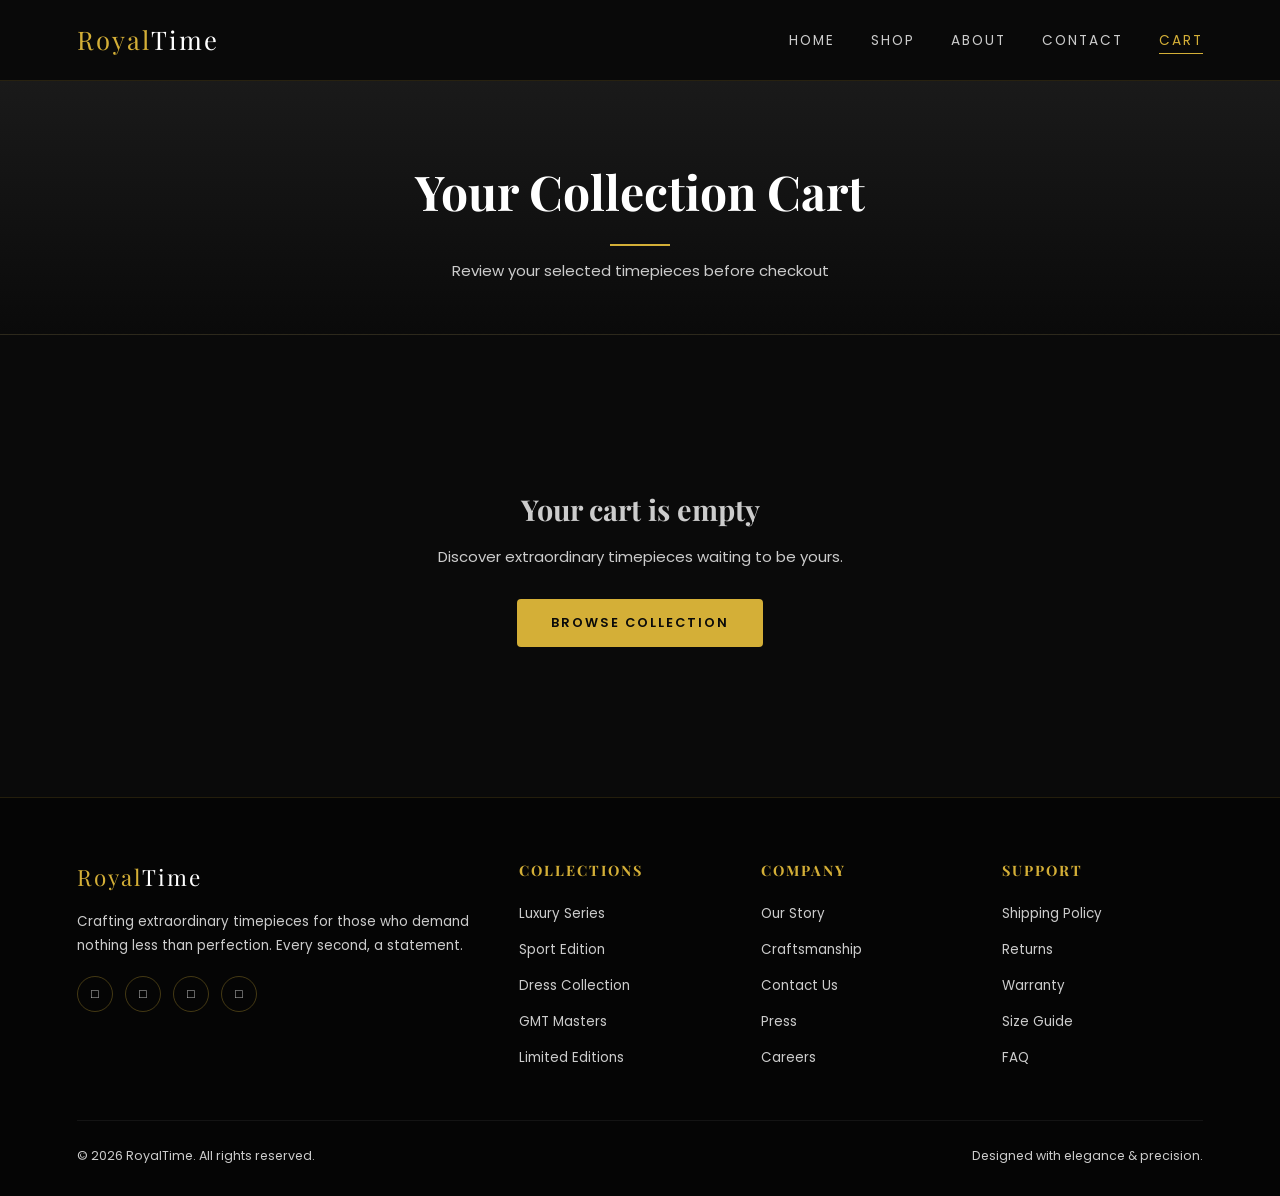
<file: cart.html>
<!DOCTYPE html>
<html lang="en">
<head>
  <meta charset="UTF-8">
  <meta name="viewport" content="width=device-width, initial-scale=1.0">
  <title>Your Cart – RoyalTime</title>
  <link rel="stylesheet" href="style.css">
  <link rel="preconnect" href="https://fonts.googleapis.com">
</head>
<body>
<div id="loader"><div class="loader-ring"></div></div><nav>
  <a class="nav-logo" href="index.html">Royal<span>Time</span></a>
  <ul class="nav-links">
    <li><a href="index.html">Home</a></li>
    <li><a href="shop.html">Shop</a></li>
    <li><a href="about.html">About</a></li>
    <li><a href="contact.html">Contact</a></li>
    <li><a href="cart.html" class="cart-link">Cart <span class="cart-count" style="display:none">0</span></a></li>
  </ul>
  <div class="hamburger"><span></span><span></span><span></span></div>
</nav>
<div class="page-hero">
  <h1>Your Collection Cart</h1>
  <div class="gold-line" style="margin:12px auto;"></div>
  <p>Review your selected timepieces before checkout</p>
</div>

<section class="cart-section">
  <div id="cart-empty" class="empty-cart" style="display:none;">
    <h2>Your cart is empty</h2>
    <p>Discover extraordinary timepieces waiting to be yours.</p>
    <a href="shop.html" class="btn btn-gold">Browse Collection</a>
  </div>

  <div class="cart-grid">
    <div id="cart-table-wrap" class="cart-table-wrap">
      <table class="cart-table">
        <thead>
          <tr>
            <th>Timepiece</th>
            <th>Price</th>
            <th>Quantity</th>
            <th>Subtotal</th>
            <th></th>
          </tr>
        </thead>
        <tbody id="cart-body"></tbody>
      </table>
    </div>

    <div class="cart-summary" id="cart-summary">
      <h3>Order Summary</h3>
      <div class="summary-row"><span>Subtotal</span><span id="cart-subtotal">$0</span></div>
      <div class="summary-row"><span>Shipping</span><span id="cart-shipping">$50</span></div>
      <div class="summary-row"><span style="font-size:.75rem;color:#888;">Orders over $5,000 qualify for free shipping</span></div>
      <div class="summary-row total"><span>Total</span><span class="gold" id="cart-total">$0</span></div>
      <button class="btn btn-gold checkout-btn" onclick="checkout()">Proceed to Checkout</button>
      <a href="shop.html" style="display:block;text-align:center;margin-top:14px;font-size:.8rem;color:#ccc;">← Continue Shopping</a>
    </div>
  </div>
</section>

<!-- Checkout Success Modal -->
<div class="success-modal" id="checkout-modal">
  <div class="success-modal-box">
    <div class="success-icon">✨</div>
    <button class="btn checkout-btn" onclick="openCheckoutForm()">Proceed to Checkout</button>

<div id="checkout-details-modal" class="modal">
  <div class="modal-content">
    <span class="close-btn" onclick="closeCheckoutForm()">&times;</span>
    <h2 style="margin-bottom: 20px;">Shipping Details</h2>
    <p style="margin-bottom: 20px; color: #666;">Please enter your details to complete your RoyalTime order.</p>
    
    <form id="shipping-form" style="display: flex; flex-direction: column; gap: 15px;">
      <input type="text" id="userName" placeholder="Full Name" required style="padding: 10px; border: 1px solid #ddd; border-radius: 4px;">
      <input type="email" id="userEmail" placeholder="Email Address" required style="padding: 10px; border: 1px solid #ddd; border-radius: 4px;">
      <input type="text" id="userCity" placeholder="City / Location" required style="padding: 10px; border: 1px solid #ddd; border-radius: 4px;">
      <textarea id="userAddress" placeholder="Full Shipping Address" rows="3" required style="padding: 10px; border: 1px solid #ddd; border-radius: 4px; resize: none;"></textarea>
      
      <button type="submit" class="btn" style="margin-top: 10px;">Place Order</button>
    </form>
  </div>
</div>

<div id="checkout-modal" class="modal">...</div>
    <h2>Order Confirmed!</h2>
    <p>Thank you for choosing RoyalTime. Your timepiece will be prepared with the utmost care and dispatched within 3–5 business days.</p>
    <button class="btn btn-gold" onclick="closeModal()">Continue Shopping</button>
  </div>
</div>
<footer>
  <div class="footer-top">
    <div class="footer-brand">
      <a class="nav-logo" href="index.html">Royal<span>Time</span></a>
      <p>Crafting extraordinary timepieces for those who demand nothing less than perfection. Every second, a statement.</p>
      <div class="social-links">
        <a href="#" title="Instagram">&#x25A1;</a>
        <a href="#" title="Twitter">&#x25A1;</a>
        <a href="#" title="Facebook">&#x25A1;</a>
        <a href="#" title="YouTube">&#x25A1;</a>
      </div>
    </div>
    <div class="footer-col">
      <h4>Collections</h4>
      <ul>
        <li><a href="shop.html">Luxury Series</a></li>
        <li><a href="shop.html">Sport Edition</a></li>
        <li><a href="shop.html">Dress Collection</a></li>
        <li><a href="shop.html">GMT Masters</a></li>
        <li><a href="shop.html">Limited Editions</a></li>
      </ul>
    </div>
    <div class="footer-col">
      <h4>Company</h4>
      <ul>
        <li><a href="about.html">Our Story</a></li>
        <li><a href="about.html">Craftsmanship</a></li>
        <li><a href="contact.html">Contact Us</a></li>
        <li><a href="#">Press</a></li>
        <li><a href="#">Careers</a></li>
      </ul>
    </div>
    <div class="footer-col">
      <h4>Support</h4>
      <ul>
        <li><a href="#">Shipping Policy</a></li>
        <li><a href="#">Returns</a></li>
        <li><a href="#">Warranty</a></li>
        <li><a href="#">Size Guide</a></li>
        <li><a href="#">FAQ</a></li>
      </ul>
    </div>
  </div>
  <div class="footer-bottom">
    <p>&copy; 2026 RoyalTime. All rights reserved.</p>
    <p>Designed with elegance &amp; precision.</p>
  </div>
</footer>
<div id="toast" class="toast"></div>
<script src="script.js"></script></body></html>
</file>
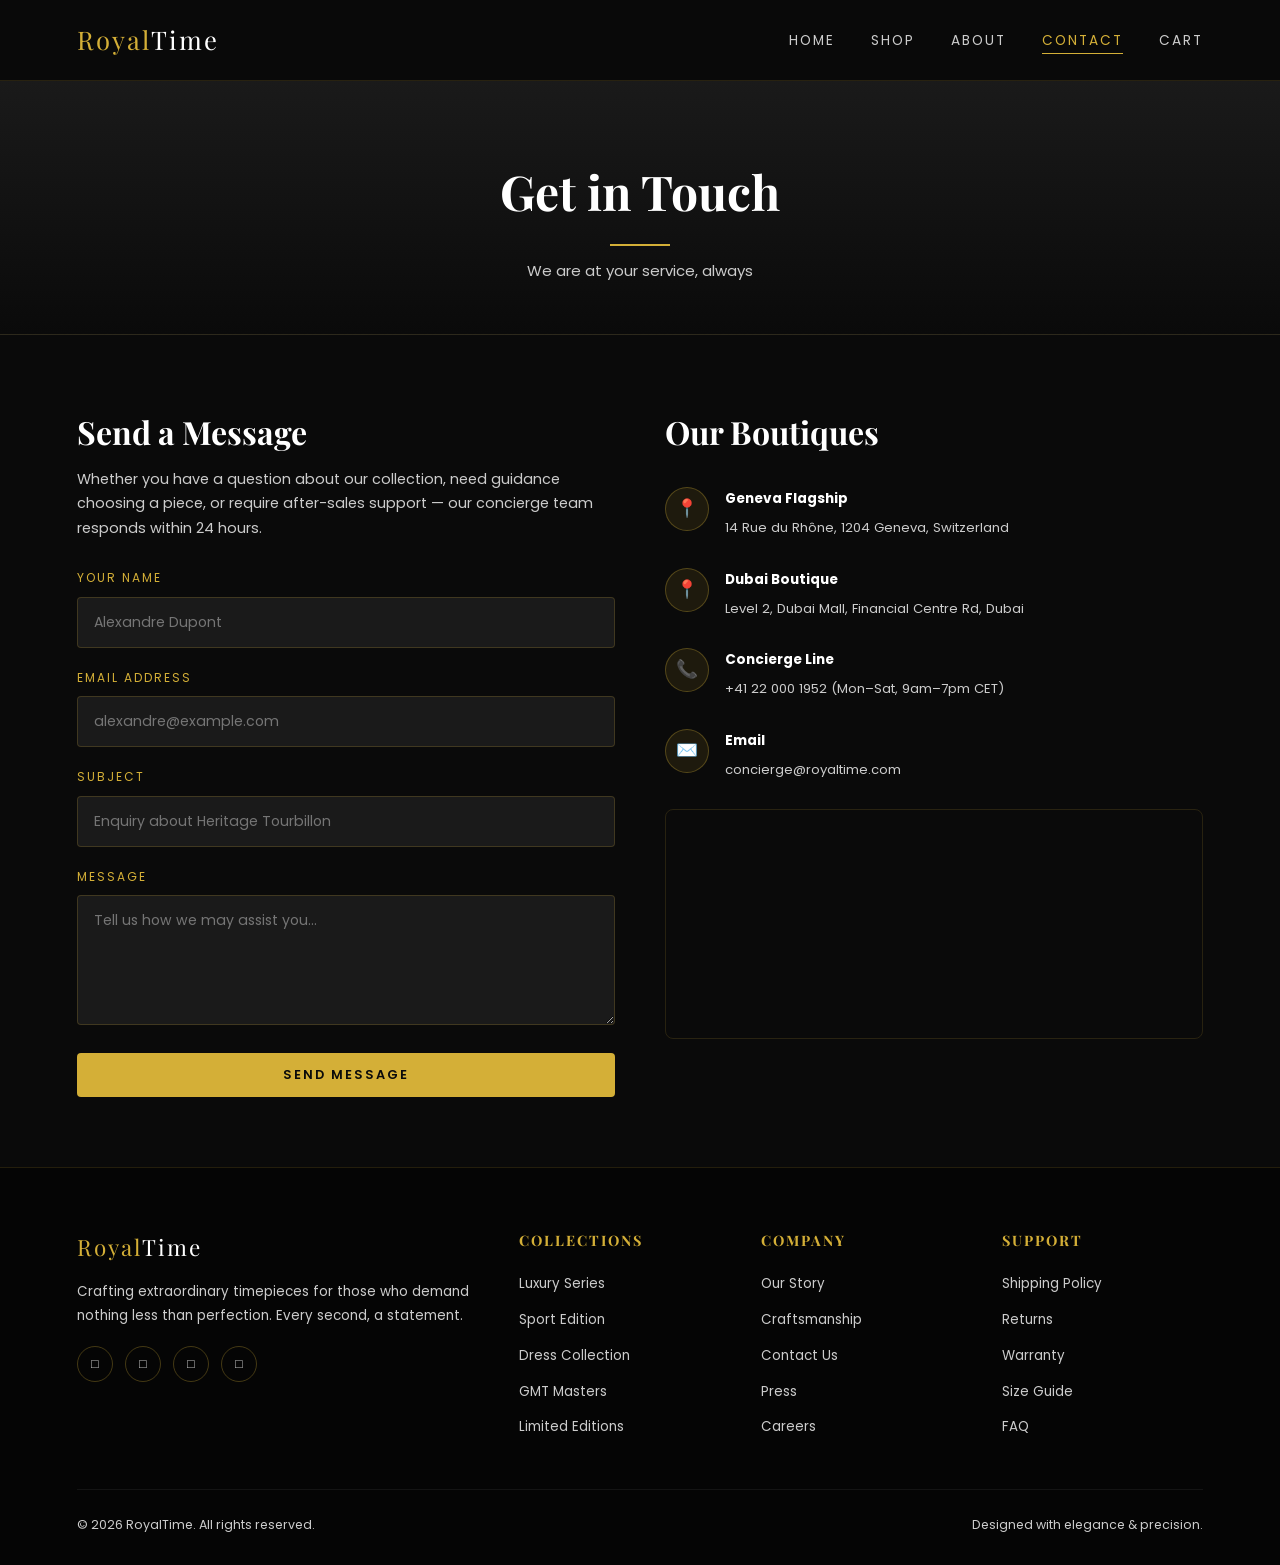
<file: contact.html>
<!DOCTYPE html>
<html lang="en">
<head>
  <meta charset="UTF-8">
  <meta name="viewport" content="width=device-width, initial-scale=1.0">
  <title>Contact – RoyalTime</title>
  <link rel="stylesheet" href="style.css">
  <link rel="preconnect" href="https://fonts.googleapis.com">
</head>
<body>
<div id="loader"><div class="loader-ring"></div></div><nav>
  <a class="nav-logo" href="index.html">Royal<span>Time</span></a>
  <ul class="nav-links">
    <li><a href="index.html">Home</a></li>
    <li><a href="shop.html">Shop</a></li>
    <li><a href="about.html">About</a></li>
    <li><a href="contact.html">Contact</a></li>
    <li><a href="cart.html" class="cart-link">Cart <span class="cart-count" style="display:none">0</span></a></li>
  </ul>
  <div class="hamburger"><span></span><span></span><span></span></div>
</nav>
<div class="page-hero">
  <h1>Get in Touch</h1>
  <div class="gold-line" style="margin:12px auto;"></div>
  <p>We are at your service, always</p>
</div>

<section class="contact-section">
  <div class="contact-form-wrap">
    <h2>Send a Message</h2>
    <p>Whether you have a question about our collection, need guidance choosing a piece, or require after-sales support — our concierge team responds within 24 hours.</p>
    <form id="contact-form">
      <div class="form-group">
        <label>Your Name</label>
        <input type="text" placeholder="Alexandre Dupont" required>
      </div>
      <div class="form-group">
        <label>Email Address</label>
        <input type="email" placeholder="alexandre@example.com" required>
      </div>
      <div class="form-group">
        <label>Subject</label>
        <input type="text" placeholder="Enquiry about Heritage Tourbillon">
      </div>
      <div class="form-group">
        <label>Message</label>
        <textarea placeholder="Tell us how we may assist you…" required></textarea>
      </div>
      <button type="submit" class="btn btn-gold" style="width:100%;">Send Message</button>
    </form>
  </div>

  <div class="contact-info-wrap">
    <h2>Our Boutiques</h2>
    <div class="info-item">
      <div class="info-icon">📍</div>
      <div>
        <strong>Geneva Flagship</strong>
        <span>14 Rue du Rhône, 1204 Geneva, Switzerland</span>
      </div>
    </div>
    <div class="info-item">
      <div class="info-icon">📍</div>
      <div>
        <strong>Dubai Boutique</strong>
        <span>Level 2, Dubai Mall, Financial Centre Rd, Dubai</span>
      </div>
    </div>
    <div class="info-item">
      <div class="info-icon">📞</div>
      <div>
        <strong>Concierge Line</strong>
        <span>+41 22 000 1952 (Mon–Sat, 9am–7pm CET)</span>
      </div>
    </div>
    <div class="info-item">
      <div class="info-icon">✉️</div>
      <div>
        <strong>Email</strong>
        <span>concierge@royaltime.com</span>
      </div>
    </div>
    <div class="map-placeholder">
      <iframe
        src="https://www.openstreetmap.org/export/embed.html?bbox=6.14,46.19,6.18,46.21&layer=mapnik"
        allowfullscreen loading="lazy">
      </iframe>
    </div>
  </div>
</section>
<footer>
  <div class="footer-top">
    <div class="footer-brand">
      <a class="nav-logo" href="index.html">Royal<span>Time</span></a>
      <p>Crafting extraordinary timepieces for those who demand nothing less than perfection. Every second, a statement.</p>
      <div class="social-links">
        <a href="#" title="Instagram">&#x25A1;</a>
        <a href="#" title="Twitter">&#x25A1;</a>
        <a href="#" title="Facebook">&#x25A1;</a>
        <a href="#" title="YouTube">&#x25A1;</a>
      </div>
    </div>
    <div class="footer-col">
      <h4>Collections</h4>
      <ul>
        <li><a href="shop.html">Luxury Series</a></li>
        <li><a href="shop.html">Sport Edition</a></li>
        <li><a href="shop.html">Dress Collection</a></li>
        <li><a href="shop.html">GMT Masters</a></li>
        <li><a href="shop.html">Limited Editions</a></li>
      </ul>
    </div>
    <div class="footer-col">
      <h4>Company</h4>
      <ul>
        <li><a href="about.html">Our Story</a></li>
        <li><a href="about.html">Craftsmanship</a></li>
        <li><a href="contact.html">Contact Us</a></li>
        <li><a href="#">Press</a></li>
        <li><a href="#">Careers</a></li>
      </ul>
    </div>
    <div class="footer-col">
      <h4>Support</h4>
      <ul>
        <li><a href="#">Shipping Policy</a></li>
        <li><a href="#">Returns</a></li>
        <li><a href="#">Warranty</a></li>
        <li><a href="#">Size Guide</a></li>
        <li><a href="#">FAQ</a></li>
      </ul>
    </div>
  </div>
  <div class="footer-bottom">
    <p>&copy; 2026 RoyalTime. All rights reserved.</p>
    <p>Designed with elegance &amp; precision.</p>
  </div>
</footer>
<div id="toast" class="toast"></div>
<script src="script.js"></script></body></html>
</file>
<file: style.css>
/* ===== IMPORTS ===== */
@import url('https://fonts.googleapis.com/css2?family=Playfair+Display:ital,wght@0,400;0,600;0,700;0,900;1,400&family=Poppins:wght@300;400;500;600&display=swap');

/* ===== RESET & BASE ===== */
*, *::before, *::after { margin: 0; padding: 0; box-sizing: border-box; }

:root {
  --black:  #0A0A0A;
  --gold:   #D4AF37;
  --gold2:  #b8960c;
  --white:  #FFFFFF;
  --gray:   #1a1a1a;
  --gray2:  #2a2a2a;
  --text:   #ccc;
  --radius: 4px;
}

html { scroll-behavior: smooth; }

body {
  background: var(--black);
  color: var(--white);
  font-family: 'Poppins', sans-serif;
  font-size: 15px;
  line-height: 1.7;
}

a { text-decoration: none; color: inherit; }
img { max-width: 100%; display: block; }
ul { list-style: none; }
h1,h2,h3,h4 { font-family: 'Playfair Display', serif; }

/* ===== LOADER ===== */
#loader {
  position: fixed; inset: 0;
  background: var(--black);
  display: flex; align-items: center; justify-content: center;
  z-index: 9999;
  transition: opacity .6s ease;
}
#loader.hide { opacity: 0; pointer-events: none; }
.loader-ring {
  width: 60px; height: 60px;
  border: 3px solid var(--gray2);
  border-top-color: var(--gold);
  border-radius: 50%;
  animation: spin 1s linear infinite;
}
@keyframes spin { to { transform: rotate(360deg); } }

/* ===== NAVBAR ===== */
nav {
  position: sticky; top: 0; z-index: 100;
  display: flex; align-items: center; justify-content: space-between;
  padding: 18px 6%;
  background: rgba(10,10,10,.95);
  border-bottom: 1px solid rgba(212,175,55,.15);
  backdrop-filter: blur(10px);
}
.nav-logo {
  font-family: 'Playfair Display', serif;
  font-size: 1.6rem;
  color: var(--gold);
  letter-spacing: 2px;
}
.nav-logo span { color: var(--white); }
.nav-links { display: flex; gap: 36px; }
.nav-links a {
  font-size: .85rem;
  letter-spacing: 2px;
  text-transform: uppercase;
  color: var(--text);
  position: relative;
  transition: color .3s;
}
.nav-links a::after {
  content: '';
  position: absolute; bottom: -4px; left: 0;
  width: 0; height: 1px;
  background: var(--gold);
  transition: width .3s;
}
.nav-links a:hover, .nav-links a.active { color: var(--gold); }
.nav-links a:hover::after, .nav-links a.active::after { width: 100%; }
.cart-link { position: relative; }
.cart-count {
  position: absolute; top: -8px; right: -10px;
  background: var(--gold); color: var(--black);
  font-size: .65rem; font-weight: 600;
  width: 18px; height: 18px;
  border-radius: 50%;
  display: flex; align-items: center; justify-content: center;
}
.hamburger { display: none; flex-direction: column; gap: 5px; cursor: pointer; }
.hamburger span { width: 24px; height: 2px; background: var(--white); transition: .3s; }

/* ===== GOLD DIVIDER ===== */
.gold-line {
  width: 60px; height: 2px;
  background: var(--gold);
  margin: 12px auto 0;
}

/* ===== SECTION HEADER ===== */
.section-header { text-align: center; margin-bottom: 50px; }
.section-header h2 { font-size: 2.4rem; letter-spacing: 1px; }
.section-header p { color: var(--text); margin-top: 12px; font-size: .9rem; letter-spacing: 1px; }

/* ===== BUTTONS ===== */
.btn {
  display: inline-block;
  padding: 13px 34px;
  font-family: 'Poppins', sans-serif;
  font-size: .8rem;
  letter-spacing: 2px;
  text-transform: uppercase;
  border: none;
  cursor: pointer;
  transition: all .3s;
  border-radius: var(--radius);
}
.btn-gold {
  background: var(--gold);
  color: var(--black);
  font-weight: 600;
}
.btn-gold:hover { background: var(--gold2); transform: translateY(-2px); box-shadow: 0 8px 24px rgba(212,175,55,.3); }
.btn-outline {
  background: transparent;
  color: var(--gold);
  border: 1px solid var(--gold);
}
.btn-outline:hover { background: var(--gold); color: var(--black); }

/* ===== HERO ===== */
.hero {
  min-height: 92vh;
  display: flex; align-items: center;
  background: linear-gradient(135deg, #0a0a0a 0%, #111 50%, #0a0a0a 100%);
  padding: 0 6%;
  position: relative;
  overflow: hidden;
}
.hero::before {
  content: '';
  position: absolute; top: -50%; left: 50%;
  width: 600px; height: 600px;
  background: radial-gradient(circle, rgba(212,175,55,.08) 0%, transparent 70%);
  border-radius: 50%;
}
.hero-content { max-width: 560px; z-index: 1; }
.hero-eyebrow {
  font-size: .75rem;
  letter-spacing: 4px;
  text-transform: uppercase;
  color: var(--gold);
  margin-bottom: 16px;
}
.hero-content h1 {
  font-size: clamp(2.8rem, 5vw, 4.2rem);
  line-height: 1.2;
  margin-bottom: 20px;
}
.hero-content h1 em { color: var(--gold); font-style: italic; }
.hero-content p {
  color: var(--text);
  font-size: .95rem;
  margin-bottom: 36px;
  max-width: 440px;
}
.hero-image {
  flex: 1;
  display: flex; align-items: center; justify-content: center;
  z-index: 1;
}
.hero-image img {
  max-width: 480px;
  width: 100%;
  animation: float 4s ease-in-out infinite;
  filter: drop-shadow(0 30px 60px rgba(212,175,55,.2));
}
@keyframes float {
  0%,100% { transform: translateY(0); }
  50%      { transform: translateY(-18px); }
}
.hero-stats {
  display: flex; gap: 40px;
  margin-top: 48px;
}
.stat-item h3 { font-size: 1.8rem; color: var(--gold); }
.stat-item p { font-size: .72rem; letter-spacing: 2px; text-transform: uppercase; color: var(--text); }

/* ===== FEATURED WATCHES ===== */
.featured { padding: 90px 6%; background: var(--black); }
.watches-grid {
  display: grid;
  grid-template-columns: repeat(auto-fill, minmax(260px, 1fr));
  gap: 28px;
}

/* ===== PRODUCT CARD ===== */
.watch-card {
  background: var(--gray);
  border: 1px solid rgba(212,175,55,.12);
  border-radius: 8px;
  overflow: hidden;
  transition: transform .3s, box-shadow .3s, border-color .3s;
  cursor: pointer;
}
.watch-card:hover {
  transform: translateY(-8px);
  box-shadow: 0 20px 50px rgba(212,175,55,.15);
  border-color: rgba(212,175,55,.4);
}
.card-img-wrap {
  overflow: hidden;
  background: var(--gray2);
  height: 240px;
  display: flex; align-items: center; justify-content: center;
}
.card-img-wrap img {
  width: 100%; height: 100%; object-fit: cover;
  transition: transform .5s;
}
.watch-card:hover .card-img-wrap img { transform: scale(1.08); }
.card-body { padding: 20px; }
.card-category {
  font-size: .68rem;
  letter-spacing: 3px;
  text-transform: uppercase;
  color: var(--gold);
  margin-bottom: 6px;
}
.card-body h3 { font-size: 1.1rem; margin-bottom: 6px; }
.card-body p { font-size: .82rem; color: var(--text); margin-bottom: 14px; line-height: 1.5; }
.card-footer { display: flex; align-items: center; justify-content: space-between; }
.price { font-size: 1.1rem; font-weight: 600; color: var(--gold); font-family: 'Playfair Display', serif; }
.add-cart-btn {
  padding: 8px 18px;
  font-size: .72rem;
  letter-spacing: 1.5px;
}

/* ===== MARQUEE BAND ===== */
.marquee-band {
  background: var(--gold);
  padding: 14px 0;
  overflow: hidden;
  white-space: nowrap;
}
.marquee-inner {
  display: inline-block;
  animation: marquee 18s linear infinite;
}
.marquee-inner span {
  font-size: .75rem;
  letter-spacing: 3px;
  text-transform: uppercase;
  color: var(--black);
  font-weight: 600;
  margin: 0 30px;
}
@keyframes marquee { 0% { transform: translateX(0); } 100% { transform: translateX(-50%); } }

/* ===== TESTIMONIALS ===== */
.testimonials { padding: 90px 6%; background: var(--gray); }
.testimonials-grid {
  display: grid;
  grid-template-columns: repeat(auto-fill, minmax(280px, 1fr));
  gap: 24px;
  margin-top: 50px;
}
.testimonial-card {
  background: var(--black);
  border: 1px solid rgba(212,175,55,.15);
  border-radius: 8px;
  padding: 32px;
  transition: border-color .3s;
}
.testimonial-card:hover { border-color: rgba(212,175,55,.4); }
.stars { color: var(--gold); font-size: 1rem; margin-bottom: 14px; }
.testimonial-card p { font-size: .88rem; color: var(--text); line-height: 1.8; font-style: italic; }
.reviewer { display: flex; align-items: center; gap: 12px; margin-top: 20px; }
.reviewer-avatar {
  width: 42px; height: 42px;
  border-radius: 50%;
  background: var(--gold);
  display: flex; align-items: center; justify-content: center;
  font-family: 'Playfair Display', serif;
  font-weight: 700;
  color: var(--black);
  font-size: 1rem;
}
.reviewer-info strong { display: block; font-size: .85rem; }
.reviewer-info span { font-size: .75rem; color: var(--text); }

/* ===== FOOTER ===== */
footer {
  background: #050505;
  padding: 60px 6% 30px;
  border-top: 1px solid rgba(212,175,55,.15);
}
.footer-top {
  display: grid;
  grid-template-columns: 2fr 1fr 1fr 1fr;
  gap: 40px;
  margin-bottom: 40px;
}
.footer-brand .nav-logo { font-size: 1.4rem; margin-bottom: 14px; display: block; }
.footer-brand p { color: var(--text); font-size: .84rem; line-height: 1.8; }
.social-links { display: flex; gap: 12px; margin-top: 18px; }
.social-links a {
  width: 36px; height: 36px;
  border: 1px solid rgba(212,175,55,.3);
  border-radius: 50%;
  display: flex; align-items: center; justify-content: center;
  font-size: .8rem;
  color: var(--text);
  transition: all .3s;
}
.social-links a:hover { background: var(--gold); color: var(--black); border-color: var(--gold); }
.footer-col h4 { font-size: .9rem; letter-spacing: 2px; text-transform: uppercase; color: var(--gold); margin-bottom: 18px; }
.footer-col ul li { margin-bottom: 10px; }
.footer-col ul li a { color: var(--text); font-size: .84rem; transition: color .3s; }
.footer-col ul li a:hover { color: var(--gold); }
.footer-bottom {
  border-top: 1px solid rgba(255,255,255,.06);
  padding-top: 24px;
  display: flex; justify-content: space-between; align-items: center;
  flex-wrap: wrap; gap: 10px;
}
.footer-bottom p { color: var(--text); font-size: .78rem; }

/* ===== SHOP PAGE ===== */
.page-hero {
  padding: 70px 6% 50px;
  text-align: center;
  background: linear-gradient(to bottom, var(--gray), var(--black));
  border-bottom: 1px solid rgba(212,175,55,.1);
}
.page-hero h1 { font-size: 3rem; }
.page-hero p { color: var(--text); margin-top: 10px; }
.shop-controls {
  padding: 30px 6%;
  display: flex; gap: 16px; flex-wrap: wrap; align-items: center;
  border-bottom: 1px solid rgba(255,255,255,.05);
}
.filter-btn {
  padding: 9px 22px;
  font-size: .75rem;
  letter-spacing: 2px;
  text-transform: uppercase;
  background: transparent;
  border: 1px solid rgba(212,175,55,.3);
  color: var(--text);
  cursor: pointer;
  border-radius: var(--radius);
  transition: all .3s;
  font-family: 'Poppins', sans-serif;
}
.filter-btn:hover, .filter-btn.active { background: var(--gold); color: var(--black); border-color: var(--gold); font-weight: 600; }
.sort-select {
  margin-left: auto;
  padding: 9px 16px;
  background: var(--gray2);
  border: 1px solid rgba(212,175,55,.2);
  color: var(--white);
  border-radius: var(--radius);
  font-family: 'Poppins', sans-serif;
  font-size: .8rem;
  cursor: pointer;
}
.shop-section { padding: 50px 6%; }

/* ===== PRODUCT DETAIL PAGE ===== */
.product-detail {
  padding: 70px 6%;
  display: grid;
  grid-template-columns: 1fr 1fr;
  gap: 60px;
  align-items: start;
}
.product-gallery .main-img {
  width: 100%;
  border-radius: 8px;
  background: var(--gray2);
  overflow: hidden;
  border: 1px solid rgba(212,175,55,.15);
}
.product-gallery .main-img img { width: 100%; height: 480px; object-fit: cover; transition: transform .4s; }
.product-gallery .main-img:hover img { transform: scale(1.05); }
.thumbs { display: flex; gap: 10px; margin-top: 12px; }
.thumb {
  width: 80px; height: 80px;
  border-radius: 4px;
  overflow: hidden;
  border: 1px solid rgba(212,175,55,.2);
  cursor: pointer;
  transition: border-color .3s;
}
.thumb.active, .thumb:hover { border-color: var(--gold); }
.thumb img { width: 100%; height: 100%; object-fit: cover; }
.product-info .breadcrumb { font-size: .75rem; color: var(--text); margin-bottom: 16px; }
.product-info .breadcrumb a { color: var(--gold); }
.product-info h1 { font-size: 2.4rem; line-height: 1.2; margin-bottom: 8px; }
.product-info .brand-tag { font-size: .72rem; letter-spacing: 3px; text-transform: uppercase; color: var(--gold); margin-bottom: 16px; }
.product-price { font-size: 2rem; color: var(--gold); font-family: 'Playfair Display', serif; margin: 18px 0; }
.product-description { color: var(--text); font-size: .9rem; line-height: 1.8; margin-bottom: 24px; }
.specs-grid {
  display: grid; grid-template-columns: 1fr 1fr;
  gap: 14px; margin: 24px 0;
  border: 1px solid rgba(212,175,55,.1);
  border-radius: 6px;
  padding: 20px;
  background: var(--gray);
}
.spec-item label { font-size: .7rem; letter-spacing: 2px; text-transform: uppercase; color: var(--gold); display: block; margin-bottom: 3px; }
.spec-item span { font-size: .88rem; }
.qty-control { display: flex; align-items: center; gap: 16px; margin: 20px 0; }
.qty-btn {
  width: 36px; height: 36px;
  background: var(--gray2);
  border: 1px solid rgba(212,175,55,.3);
  color: var(--white);
  font-size: 1.2rem;
  cursor: pointer;
  border-radius: var(--radius);
  display: flex; align-items: center; justify-content: center;
  transition: .3s;
}
.qty-btn:hover { background: var(--gold); color: var(--black); border-color: var(--gold); }
.qty-display { font-size: 1.1rem; min-width: 30px; text-align: center; }
.product-action { display: flex; gap: 14px; flex-wrap: wrap; }
.product-action .btn { flex: 1; text-align: center; }

/* ===== CART PAGE ===== */
.cart-section { padding: 70px 6%; }
.cart-grid { display: grid; grid-template-columns: 1fr 340px; gap: 36px; align-items: start; }
.cart-table-wrap { overflow-x: auto; }
.cart-table { width: 100%; border-collapse: collapse; }
.cart-table th {
  padding: 14px 16px;
  font-size: .72rem; letter-spacing: 2px; text-transform: uppercase; color: var(--gold);
  border-bottom: 1px solid rgba(212,175,55,.2);
  text-align: left;
}
.cart-table td { padding: 20px 16px; border-bottom: 1px solid rgba(255,255,255,.05); vertical-align: middle; }
.cart-product { display: flex; align-items: center; gap: 16px; }
.cart-product img { width: 72px; height: 72px; object-fit: cover; border-radius: 4px; }
.cart-product-info strong { display: block; font-size: .9rem; }
.cart-product-info span { font-size: .78rem; color: var(--text); }
.qty-cell { display: flex; align-items: center; gap: 10px; }
.qty-cell .qty-btn { width: 28px; height: 28px; font-size: 1rem; }
.remove-btn {
  background: none; border: none; color: rgba(255,80,80,.7);
  cursor: pointer; font-size: 1.1rem; transition: color .3s;
}
.remove-btn:hover { color: red; }
.cart-summary {
  background: var(--gray);
  border: 1px solid rgba(212,175,55,.15);
  border-radius: 8px;
  padding: 28px;
  position: sticky; top: 80px;
}
.cart-summary h3 { font-size: 1.2rem; margin-bottom: 20px; border-bottom: 1px solid rgba(212,175,55,.2); padding-bottom: 14px; }
.summary-row { display: flex; justify-content: space-between; margin-bottom: 12px; font-size: .88rem; color: var(--text); }
.summary-row.total { font-size: 1.1rem; color: var(--white); font-weight: 600; margin-top: 16px; padding-top: 16px; border-top: 1px solid rgba(212,175,55,.2); }
.summary-row .gold { color: var(--gold); }
.checkout-btn { width: 100%; margin-top: 20px; text-align: center; }
.empty-cart { text-align: center; padding: 80px 20px; }
.empty-cart h2 { font-size: 1.8rem; color: var(--text); }
.empty-cart p { color: var(--text); margin: 10px 0 30px; }

/* ===== ABOUT PAGE ===== */
.about-hero {
  padding: 90px 6% 70px;
  display: grid; grid-template-columns: 1fr 1fr;
  gap: 60px; align-items: center;
  background: linear-gradient(135deg, var(--black), var(--gray));
}
.about-hero-text .eyebrow { font-size:.72rem; letter-spacing:4px; text-transform:uppercase; color:var(--gold); margin-bottom:12px; }
.about-hero-text h1 { font-size: 2.8rem; line-height: 1.3; margin-bottom: 20px; }
.about-hero-text p { color: var(--text); font-size: .9rem; line-height: 1.9; }
.about-img-wrap { position: relative; border-radius: 8px; overflow: hidden; border: 1px solid rgba(212,175,55,.2); }
.about-img-wrap img { width: 100%; height: 450px; object-fit: cover; }
.about-img-wrap::after { content: ''; position: absolute; inset: 0; background: linear-gradient(to top, rgba(212,175,55,.15), transparent); }
.values { padding: 80px 6%; background: var(--black); }
.values-grid { display: grid; grid-template-columns: repeat(auto-fill, minmax(220px, 1fr)); gap: 24px; margin-top: 50px; }
.value-card {
  background: var(--gray);
  border: 1px solid rgba(212,175,55,.12);
  border-radius: 8px;
  padding: 30px 24px;
  text-align: center;
  transition: border-color .3s, transform .3s;
}
.value-card:hover { border-color: var(--gold); transform: translateY(-6px); }
.value-icon { font-size: 2.2rem; margin-bottom: 16px; }
.value-card h3 { font-size: 1rem; margin-bottom: 10px; }
.value-card p { font-size: .82rem; color: var(--text); }

/* ===== CONTACT PAGE ===== */
.contact-section { padding: 70px 6%; display: grid; grid-template-columns: 1fr 1fr; gap: 50px; }
.contact-form-wrap h2 { font-size: 2rem; margin-bottom: 8px; }
.contact-form-wrap p { color: var(--text); margin-bottom: 28px; font-size: .9rem; }
.form-group { margin-bottom: 20px; }
.form-group label { display: block; font-size: .75rem; letter-spacing: 2px; text-transform: uppercase; color: var(--gold); margin-bottom: 8px; }
.form-group input,
.form-group textarea {
  width: 100%; padding: 14px 16px;
  background: var(--gray);
  border: 1px solid rgba(212,175,55,.2);
  color: var(--white);
  border-radius: var(--radius);
  font-family: 'Poppins', sans-serif;
  font-size: .88rem;
  transition: border-color .3s;
  outline: none;
}
.form-group input:focus,
.form-group textarea:focus { border-color: var(--gold); }
.form-group textarea { height: 130px; resize: vertical; }
.contact-info-wrap h2 { font-size: 2rem; margin-bottom: 28px; }
.info-item { display: flex; gap: 16px; margin-bottom: 28px; }
.info-icon {
  width: 44px; height: 44px;
  background: rgba(212,175,55,.1);
  border: 1px solid rgba(212,175,55,.3);
  border-radius: 50%;
  display: flex; align-items: center; justify-content: center;
  font-size: 1.1rem; flex-shrink: 0;
}
.info-item strong { display: block; font-size: .85rem; margin-bottom: 4px; }
.info-item span { font-size: .82rem; color: var(--text); }
.map-placeholder { margin-top: 20px; border-radius: 8px; overflow: hidden; border: 1px solid rgba(212,175,55,.15); }
.map-placeholder iframe { width: 100%; height: 220px; border: none; filter: grayscale(1) invert(1); }

/* ===== TOAST ===== */
.toast {
  position: fixed; bottom: 30px; right: 30px;
  background: var(--gray);
  border: 1px solid var(--gold);
  border-radius: 6px;
  padding: 16px 24px;
  font-size: .88rem;
  z-index: 9000;
  transform: translateY(80px); opacity: 0;
  transition: all .4s;
  max-width: 300px;
}
.toast.show { transform: translateY(0); opacity: 1; }
.toast span { color: var(--gold); font-weight: 600; display: block; margin-bottom: 4px; }

/* ===== CHECKOUT MODAL ===== */
.success-modal {
  position: fixed; inset: 0;
  background: rgba(0,0,0,.85);
  display: flex; align-items: center; justify-content: center;
  z-index: 9999;
  opacity: 0; pointer-events: none;
  transition: opacity .3s;
}
.success-modal.show { opacity: 1; pointer-events: all; }
.success-modal-box {
  background: var(--gray);
  border: 1px solid var(--gold);
  border-radius: 12px;
  padding: 50px 40px;
  text-align: center;
  max-width: 420px; width: 90%;
}
.success-modal-box h2 { font-size: 1.8rem; margin: 16px 0 10px; }
.success-modal-box p { color: var(--text); margin-bottom: 28px; }
.success-icon { font-size: 3rem; }

/* ===== RESPONSIVE ===== */
@media(max-width:900px) {
  .hero { flex-direction: column; text-align: center; padding: 60px 6%; gap: 40px; }
  .hero-stats { justify-content: center; }
  .hero-image { order: -1; }
  .hero-image img { max-width: 300px; }
  .footer-top { grid-template-columns: 1fr 1fr; }
  .product-detail { grid-template-columns: 1fr; }
  .cart-grid { grid-template-columns: 1fr; }
  .about-hero { grid-template-columns: 1fr; }
  .contact-section { grid-template-columns: 1fr; }
}
@media(max-width:640px) {
  .nav-links { display: none; flex-direction: column; position: absolute; top: 100%; left: 0; right: 0; background: rgba(10,10,10,.98); padding: 20px 6%; gap: 16px; border-bottom: 1px solid rgba(212,175,55,.2); }
  .nav-links.open { display: flex; }
  .hamburger { display: flex; }
  .footer-top { grid-template-columns: 1fr; }
  .hero-stats { flex-direction: column; gap: 20px; }
  .section-header h2 { font-size: 1.8rem; }
}
</file>
